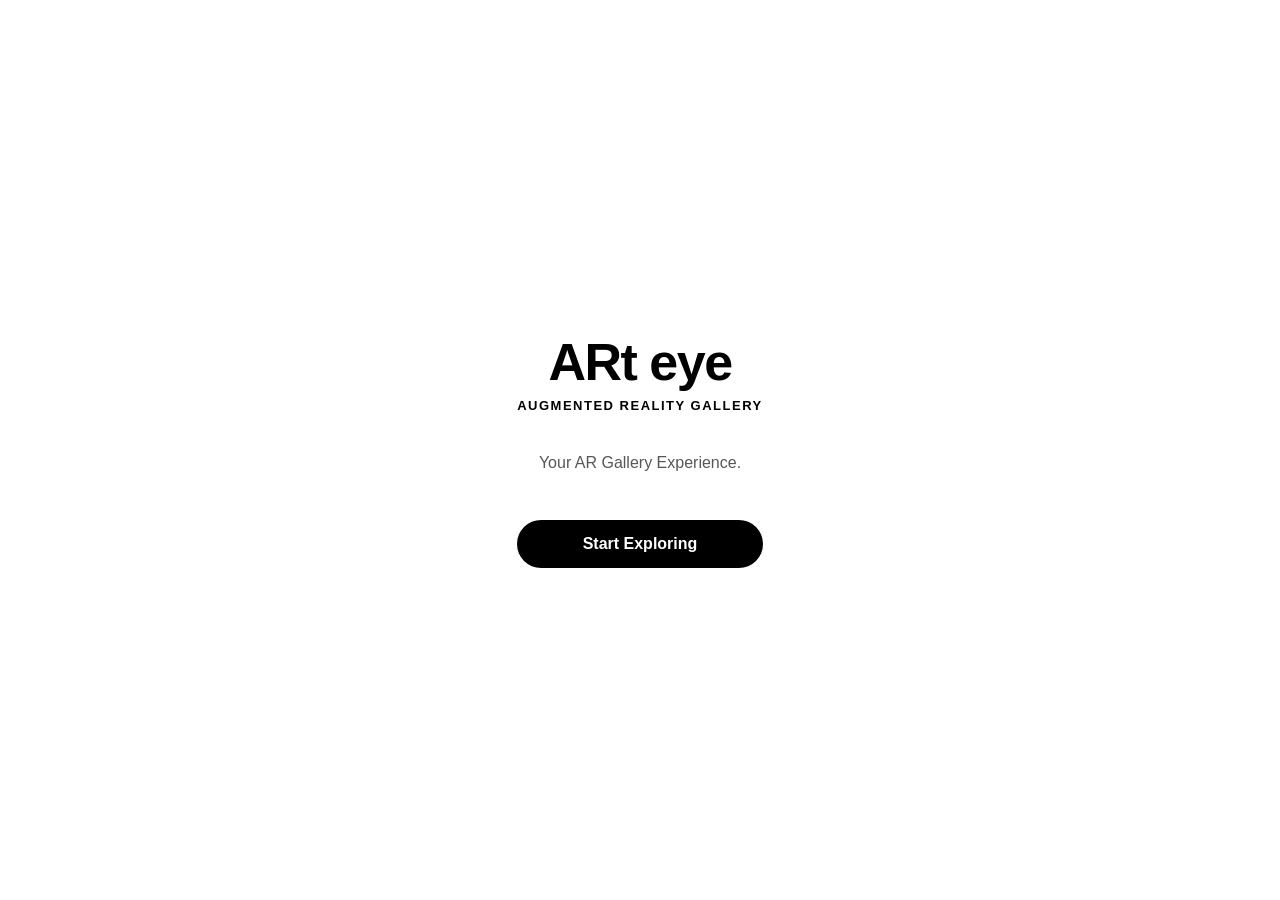
<file: index.html>
<!doctype html>
<html>
    <head>
        <meta charset="utf-8">
        <meta name="viewport" content="width=device-width, user-scalable=no, minimum-scale=1, maximum-scale=1">
        <title>ARt eye</title>
        <script src="encantar.js" defer></script>
        <script src="js/markers.js" defer></script>
        <script src="js/ui-controller.js" defer></script>
        <script src="js/app.js" defer></script>
        <link rel="stylesheet" href="css/styles.css">
    </head>

    <body>
        <div id="ar-viewport"></div>
        <img id="painting1" src="assets/images/1.jpeg" hidden>
        <img id="painting2" src="assets/images/2.jpeg" hidden>
        <img id="painting3" src="assets/images/3.jpeg" hidden>
        <img id="painting4" src="assets/images/4.jpeg" hidden>
        <img id="painting5" src="assets/images/5.jpeg" hidden>
        <img id="painting6" src="assets/images/6.jpeg" hidden>
        <img id="painting7" src="assets/images/7.jpeg" hidden>
        <img id="painting8" src="assets/images/8.jpeg" hidden>
        <img id="painting9" src="assets/images/9.jpeg" hidden>
        <img id="painting10" src="assets/images/10.jpeg" hidden>
        <img id="painting11" src="assets/images/11.jpeg" hidden>
        <img id="painting12" src="assets/images/12.jpeg" hidden>
        <img id="painting13" src="assets/images/13.jpeg" hidden>
    
        <!-- Welcome Screen -->
        <div id="welcomeScreen">
            <div class="welcome-content">
                <h1 class="welcome-title">ARt eye</h1>
                <p class="welcome-subtitle">Augmented Reality Gallery</p>
                <p class="welcome-description">Your AR Gallery Experience.</p>
                <button class="cta-btn" onclick="startExperience()">Start Exploring</button>
            </div>
        </div>

        <!-- Scan Overlay -->
        <div id="scanOverlay">
            <div id="zoomControl">
                <button onclick="adjustZoom(1)">+</button>
                <span id="zoomLevel">1×</span>
                <button onclick="adjustZoom(-1)">−</button>
            </div>
            <p id="scanHint">Fill the frame with the artwork</p>
        </div>

        <!-- Info Card (hidden by default) -->
        <div id="infoCard" class="info-card hidden">
            <button id="closeCard" class="close-btn" onclick="closeInfoCard()">×</button>

            <div class="card-content">
                <img id="paintingImage" alt="Painting">

                <h2 id="title"></h2>
                <p class="artist" id="artist"></p>
                <p class="description" id="description"></p>

                <button id="formButton" class="cta-btn" onclick="goToForm()">Contact Us</button>
            </div>
        </div>

    </body>
</html>
</file>
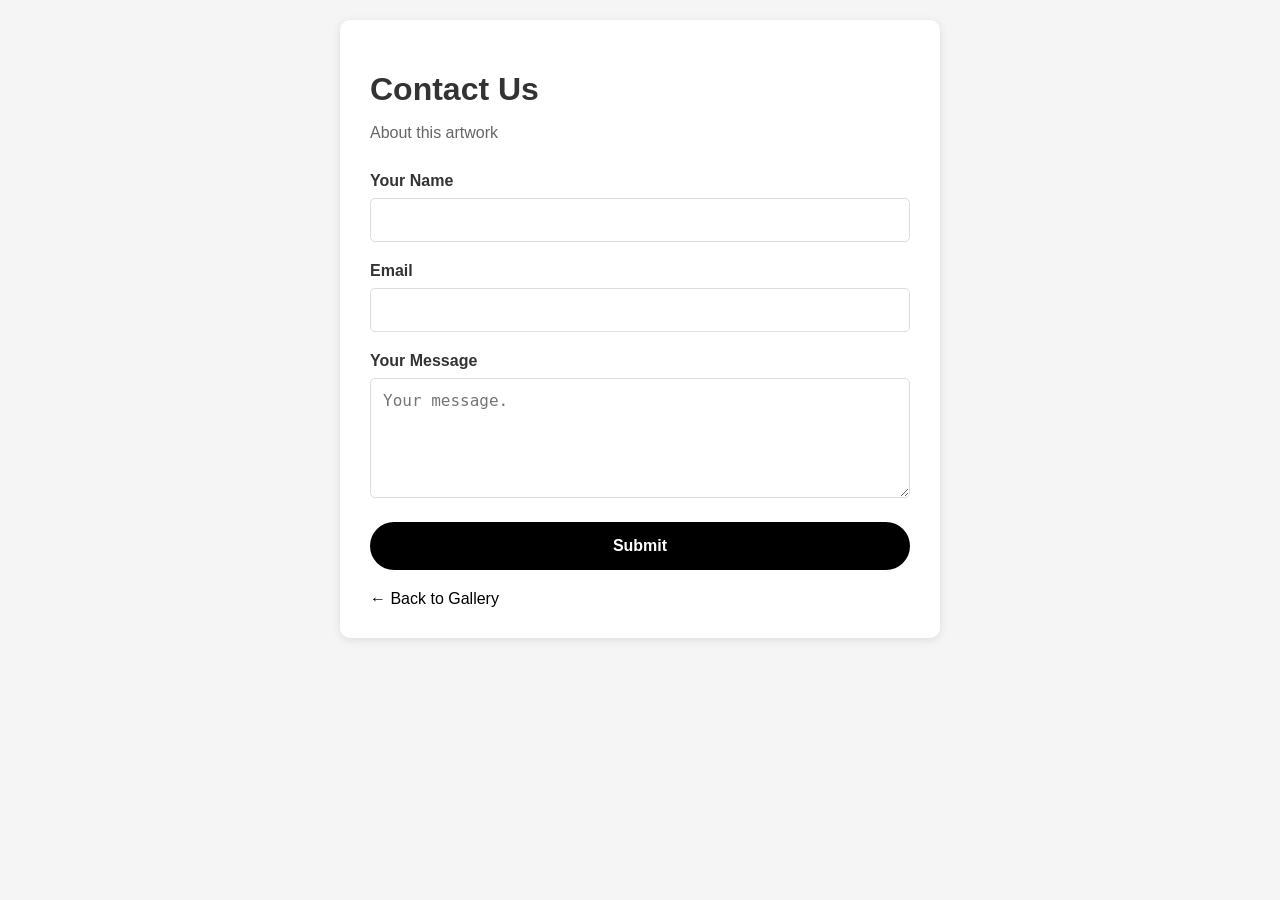
<file: forms/contact.html>
<!DOCTYPE html>
<html>
<head>
    <meta charset="utf-8">
    <meta name="viewport" content="width=device-width, initial-scale=1">
    <title>Share Your Thoughts</title>
    <style>
        body {
            font-family: -apple-system, BlinkMacSystemFont, 'Segoe UI', Arial, sans-serif;
            max-width: 600px;
            margin: 0 auto;
            padding: 20px;
            background: #f5f5f5;
        }
        
        .form-container {
            background: white;
            padding: 30px;
            border-radius: 10px;
            box-shadow: 0 2px 10px rgba(0,0,0,0.1);
        }
        
        h1 {
            color: #333;
            margin-bottom: 10px;
        }
        
        .subtitle {
            color: #666;
            margin-bottom: 30px;
        }
        
        label {
            display: block;
            margin-bottom: 8px;
            font-weight: 600;
            color: #333;
        }
        
        input, textarea, select {
            width: 100%;
            padding: 12px;
            margin-bottom: 20px;
            border: 1px solid #ddd;
            border-radius: 5px;
            font-size: 16px;
            box-sizing: border-box;
        }
        
        textarea {
            min-height: 120px;
            resize: vertical;
        }
        
        button {
            background: #000;
            color: white;
            border: none;
            padding: 15px 30px;
            font-size: 16px;
            font-weight: 600;
            border-radius: 25px;
            cursor: pointer;
            width: 100%;
        }
        
        button:hover {
            background: #000;
        }
        
        .back-link {
            display: inline-block;
            margin-top: 20px;
            color: #000;
            text-decoration: none;
        }
    </style>
</head>
<body>
    <div class="form-container">
        <h1>Contact Us</h1>
        <p class="subtitle" id="paintingName">About this artwork</p>
        
        <form id="feedbackForm">
            <label for="name">Your Name</label>
            <input type="text" id="name" name="name" required>
            
            <label for="email">Email</label>
            <input type="email" id="email" name="email" required>
            
            <label for="message">Your Message</label>
            <textarea id="message" name="message" placeholder="Your message." required></textarea>
            
            <button type="submit">Submit</button>
        </form>
        
        <a href="../index.html" class="back-link">← Back to Gallery</a>
    </div>
    
    <script>
        // Get painting name from URL
        const urlParams = new URLSearchParams(window.location.search);
        const paintingName = urlParams.get('painting');
        
        if (paintingName) {
            const formatted = paintingName.replace(/-/g, ' ')
                .split(' ')
                .map(word => word.charAt(0).toUpperCase() + word.slice(1))
                .join(' ');
            document.getElementById('paintingName').textContent = `About ${formatted}`;
        }
       
        // Handle form submission
        document.getElementById('feedbackForm').addEventListener('submit', function(e) {
            e.preventDefault();
            
            const formData = {
                painting: paintingName,
                name: document.getElementById('name').value,
                email: document.getElementById('email').value,
                message: document.getElementById('message').value, // FIXED: was 'thoughts'
                timestamp: new Date().toISOString()
            };
            
            console.log('Form submitted:', formData);
            
            // Here you would send to your backend
            // For now, just show success and redirect
            alert('Thank you for your message!');
            window.location.href = '../index.html';
        });
    </script>
</body>
</html>
</file>
<file: css/styles.css>
body {
    margin: 0;
    overflow: hidden;
    font-family: -apple-system, BlinkMacSystemFont, 'Segoe UI', Arial, sans-serif;
}

#ar-viewport {
    position: fixed;
    top: 0;
    left: 0;
    width: 100%;
    height: 100%;
    z-index: 0;
}

/* Scan Overlay */
#scanOverlay {
    position: fixed;
    top: 0;
    left: 0;
    width: 100%;
    height: 100%;
    display: flex;
    flex-direction: column;
    align-items: center;
    justify-content: center;
    z-index: 1000000001;
    pointer-events: none;
    transition: opacity 0.4s ease;
}

#scanOverlay.hidden {
    opacity: 0;
}

#zoomControl {
    position: absolute;
    right: 24px;
    top: 50%;
    transform: translateY(-50%);
    display: flex;
    flex-direction: column;
    align-items: center;
    gap: 10px;
    pointer-events: auto;
}

#zoomControl button {
    width: 44px;
    height: 44px;
    border-radius: 50%;
    background: rgba(255, 255, 255, 0.15);
    backdrop-filter: blur(8px);
    -webkit-backdrop-filter: blur(8px);
    border: 1px solid rgba(255, 255, 255, 0.25);
    color: white;
    font-size: 22px;
    line-height: 1;
    cursor: pointer;
    transition: background 0.15s;
}

#zoomControl button:active {
    background: rgba(255, 255, 255, 0.3);
}

#zoomLevel {
    color: white;
    font-size: 12px;
    font-weight: 600;
    letter-spacing: 0.5px;
    text-shadow: 0 1px 4px rgba(0, 0, 0, 0.8);
    min-width: 32px;
    text-align: center;
}

#scanHint {
    margin-top: 28px;
    color: white;
    font-size: 15px;
    font-weight: 500;
    letter-spacing: 0.3px;
    text-shadow: 0 1px 6px rgba(0, 0, 0, 0.8);
}

/* Info Card Styles */
.info-card {
    position: fixed;
    bottom: 0;
    left: 0;
    right: 0;
    background: white;
    border-radius: 20px 20px 0 0;
    box-shadow: 0 -4px 20px rgba(0, 0, 0, 0.3);
    padding: 20px;
    max-height: 70vh;
    overflow-y: auto;
    z-index: 1000000002;
    transition: transform 0.3s ease-in-out;
    transform: translateY(0);
}

.info-card.hidden {
    transform: translateY(100%);
}

.close-btn {
    position: absolute;
    top: 15px;
    right: 15px;
    background: none;
    border: none;
    font-size: 32px;
    cursor: pointer;
    color: #666;
    padding: 0;
    width: 40px;
    height: 40px;
    line-height: 1;
}

.card-content {
    padding-top: 20px;
}

.card-content img {
    width: 100%;
    max-width: 200px;
    height: auto;
    border-radius: 10px;
    margin-bottom: 15px;
    display: block;
    margin-left: auto;
    margin-right: auto;
}

.card-content h2 {
    margin: 10px 0;
    font-size: 24px;
    color: #333;
}

.card-content p {
    margin: 10px 0;
    color: #666;
    line-height: 1.6;
}

.cta-btn {
    background: #000;
    color: white;
    border: none;
    padding: 15px 30px;
    font-size: 16px;
    font-weight: 600;
    border-radius: 25px;
    cursor: pointer;
    margin-top: 20px;
    width: 100%;
    max-width: 300px;
    display: block;
    margin-left: auto;
    margin-right: auto;
    transition: background 0.3s;
}

.cta-btn:hover {
    background: #000;
}

.cta-btn:active {
    transform: scale(0.98);
}

/* Welcome Screen */
#welcomeScreen {
    position: fixed;
    inset: 0;
    background: #fff;
    display: flex;
    align-items: center;
    justify-content: center;
    z-index: 1000000003;
    transition: opacity 0.5s ease;
}

#welcomeScreen.hidden {
    opacity: 0;
    pointer-events: none;
}

.welcome-content {
    text-align: center;
    padding: 40px 32px;
    max-width: 360px;
}

.welcome-title {
    font-size: 52px;
    font-weight: 800;
    color: #000;
    letter-spacing: -1.5px;
    margin: 0 0 6px;
}

.welcome-subtitle {
    font-size: 13px;
    font-weight: 600;
    letter-spacing: 1.5px;
    text-transform: uppercase;
    color: #000;
    margin: 0 0 36px;
}

.welcome-description {
    color: rgb(87, 87, 87);
    font-size: 16px;
    line-height: 1.7;
    margin: 0 0 44px;
}

/* Mobile responsiveness */
@media (max-width: 768px) {
    .info-card {
        max-height: 80vh;
    }
    
    .card-content h2 {
        font-size: 20px;
    }
}
</file>
